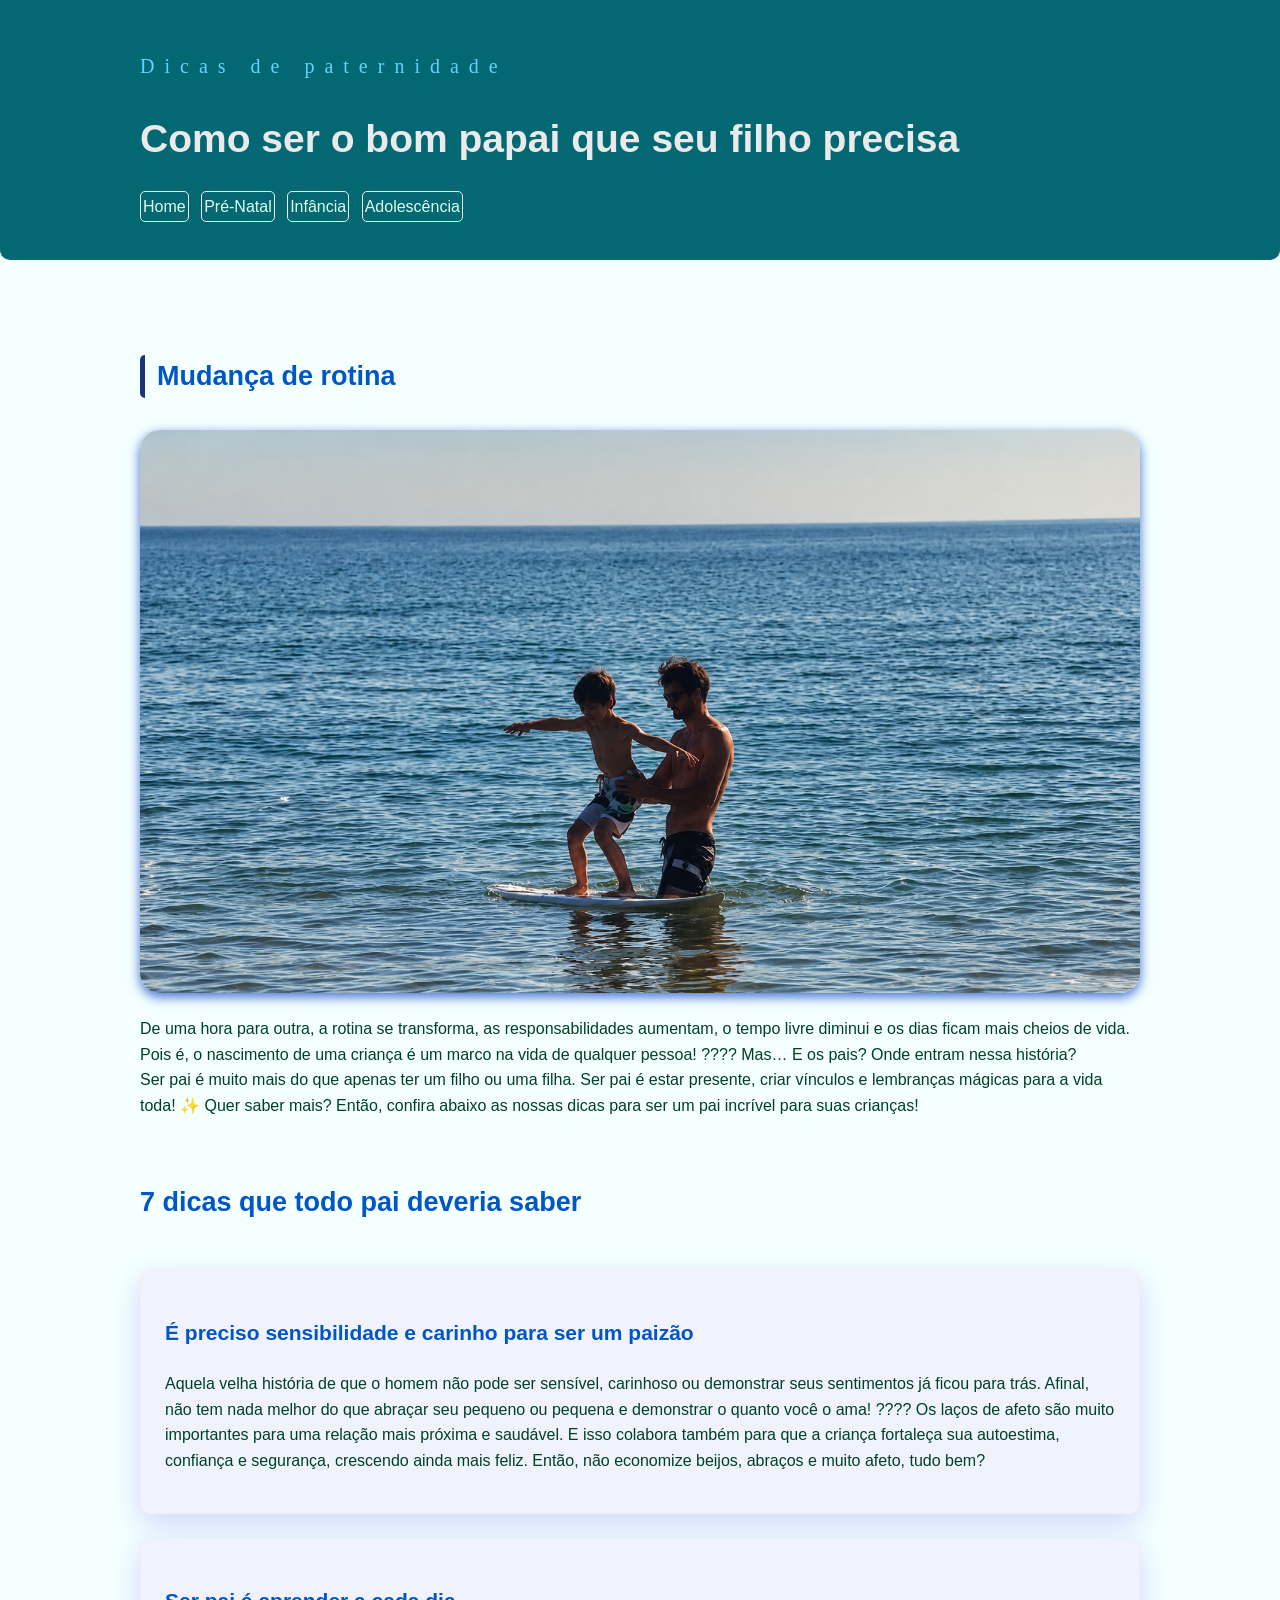
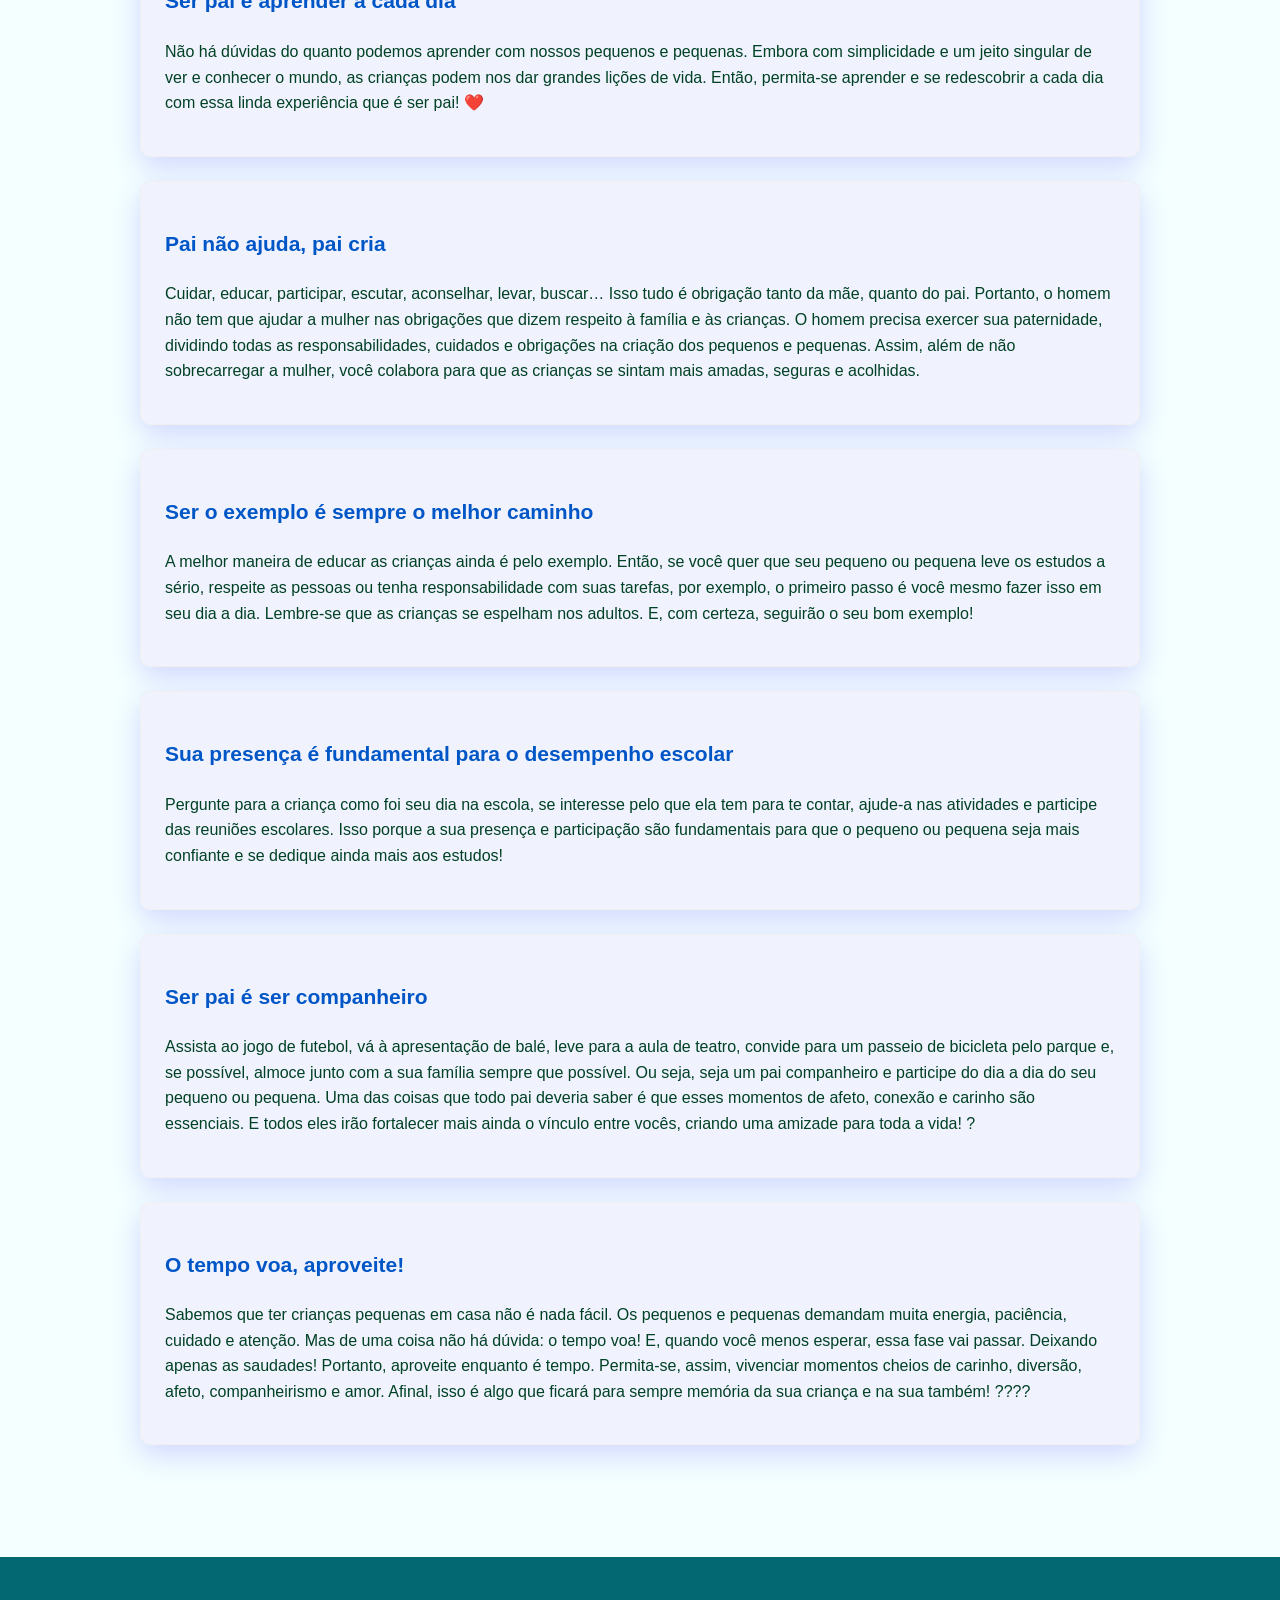
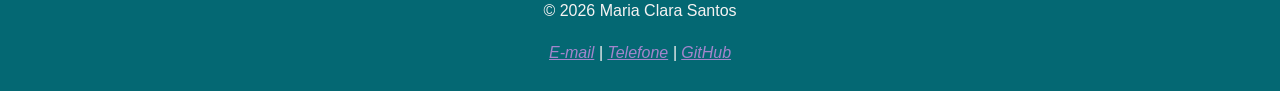
<file: index.html>
<!DOCTYPE html>
<html lang="pt-br">
<head>
    <meta charset="UTF-8">
    <meta name="viewport" content="width=device-width, initial-scale=1.0">
    <title>Document</title>
    <link rel="stylesheet" href="./style/style.css">
</head>
<body>
     <header class="cabecalho">
        <div class="container">
            <p class="etiqueta">
               Dicas de paternidade
            </p>

            <h1>Como ser o bom papai que seu filho precisa</h1>

            <p class="subtitulo">
            
            </p>

            <nav class="menu-principal">
                <ul class="menu-lista">
                    <li><a class="menu-link" href="index.html">Home</a></li>
                    <li><a class="menu-link" href="./pages/maternidade.html">Pré-Natal</a></li>
                    <li><a class="menu-link" href="./pages/infancia.html">Infância</a></li>
                    <li><a class="menu-link" href="./pages/adolescencia.html">Adolescência</a></li>
                </ul>

            </nav>
        </div>
    </header>

    <main>
       <section class="secao">
            <div class="container">
                <h2 class="titulo-secao">Mudança de rotina</h2>
                <img class="images" width="100%" src="./img/Pai ensinando filho a surfar no mar calmo (1).png" alt="">

                <div class="grade-cards">
                    <article>
                        <p>De uma hora para outra, a rotina se transforma, as responsabilidades aumentam, o tempo livre diminui e os dias ficam mais cheios de vida. 
                            Pois é, o nascimento de uma criança é um marco na vida de qualquer pessoa! ???? Mas… E os pais? Onde entram nessa história?  <br>
                            Ser pai é muito mais do que apenas ter um filho ou uma filha. Ser pai é estar presente, criar vínculos e lembranças mágicas para a vida toda!
                            ✨ Quer saber mais? Então, confira abaixo as nossas dicas para ser um pai incrível para suas crianças!
                        </p>
                    </article>

                    <h2>7 dicas que todo pai deveria saber</h2>

                    <article class="card-primeiros">
                        <h3> É preciso sensibilidade e carinho para ser um paizão</h3>
                        <p>Aquela velha história de que o homem não pode ser sensível, carinhoso ou demonstrar seus sentimentos já ficou para trás. Afinal, não tem nada melhor do que abraçar seu pequeno ou pequena e demonstrar o quanto você o ama! ????
                            Os laços de afeto são muito importantes para uma relação mais próxima e saudável. E isso colabora também para que a criança fortaleça sua autoestima, confiança e segurança, crescendo ainda mais feliz. Então, não economize beijos, abraços e muito afeto, tudo bem?</p>
                    </article>

                    <article class="card-primeiros">
                        <h3> Ser pai é aprender a cada dia</h3>
                        <p>Não há dúvidas do quanto podemos aprender com nossos pequenos e pequenas. Embora com simplicidade e um jeito singular de ver e conhecer o mundo, as crianças podem nos dar grandes lições de vida.
                           Então, permita-se aprender e se redescobrir a cada dia com essa linda experiência que é ser pai! ❤️</p>
                    </article>

                    <article class="card">
                        <h3>Pai não ajuda, pai cria</h3>
                        <p>
                            Cuidar, educar, participar, escutar, aconselhar, levar, buscar… Isso tudo é obrigação tanto da mãe, quanto do pai. Portanto, o homem não tem que ajudar a mulher nas obrigações que dizem respeito à família e às crianças.
                            O homem precisa exercer sua paternidade, dividindo todas as responsabilidades, cuidados e obrigações na criação dos pequenos e pequenas. Assim, além de não sobrecarregar a mulher, você colabora para que as crianças se sintam mais amadas, seguras e acolhidas.
                        </p>
                    </article>

                    <article class="card">
                        <h3>Ser o exemplo é sempre o melhor caminho</h3>
                        <p>
                            A melhor maneira de educar as crianças ainda é pelo exemplo. Então, se você quer que seu pequeno ou pequena leve os estudos a sério, respeite as pessoas ou tenha responsabilidade com suas tarefas, por exemplo, o primeiro passo é você mesmo fazer isso em seu dia a dia.
                            Lembre-se que as crianças se espelham nos adultos. E, com certeza, seguirão o seu bom exemplo!
                        </p>
                    </article>

                    <article class="card">
                        <h3>Sua presença é fundamental para o desempenho escolar</h3>
                        <p>
                            Pergunte para a criança como foi seu dia na escola, se interesse pelo que ela tem para te contar, ajude-a nas atividades e participe das reuniões escolares. 
                            Isso porque a sua presença e participação são fundamentais para que o pequeno ou pequena seja mais confiante e se dedique ainda mais aos estudos!
                        </p>
                    </article>

                    <article class="card">
                        <h3>
                            Ser pai é ser companheiro
                        </h3>
                        <p>
                            Assista ao jogo de futebol, vá à apresentação de balé, leve para a aula de teatro, convide para um passeio de bicicleta pelo parque e, se possível, almoce junto com a sua família sempre que possível. Ou seja, seja um pai companheiro e participe do dia a dia do seu pequeno ou pequena.
                            Uma das coisas que todo pai deveria saber é que esses momentos de afeto, conexão e carinho são essenciais. E todos eles irão fortalecer mais ainda o vínculo entre vocês, criando uma amizade para toda a vida! ?
                        </p>
                    </article>

                    <article class="card">
                        <h3>O tempo voa, aproveite!</h3>
                        <p>
                            Sabemos que ter crianças pequenas em casa não é nada fácil. Os pequenos e pequenas demandam muita energia, paciência, cuidado e atenção. Mas de uma coisa não há dúvida: o tempo voa! E, quando você menos esperar, essa fase vai passar. Deixando apenas as saudades!
                            Portanto, aproveite enquanto é tempo. Permita-se, assim, vivenciar momentos cheios de carinho, diversão, afeto, companheirismo e amor. Afinal, isso é algo que ficará para sempre memória da sua criança e na sua também! ????
                        </p>
                    </article>

                </div>
            </div>

        </section>
        
    </main>

    <footer class="rodape">
        <p>&copy; 2026 Maria Clara Santos</p>

        <address>
            <a href="mailto:mariacdsanttos@icloud.com">E-mail</a>
            <span> | </span>
            <a href="tel:+5515981332000">Telefone</a>
            <span> | </span>
            <a href="https://github.com/mariacdsantos" target="_blank">GitHub</a>
        </address>

    </footer>
    
  
    
</body>
</html>
</file>
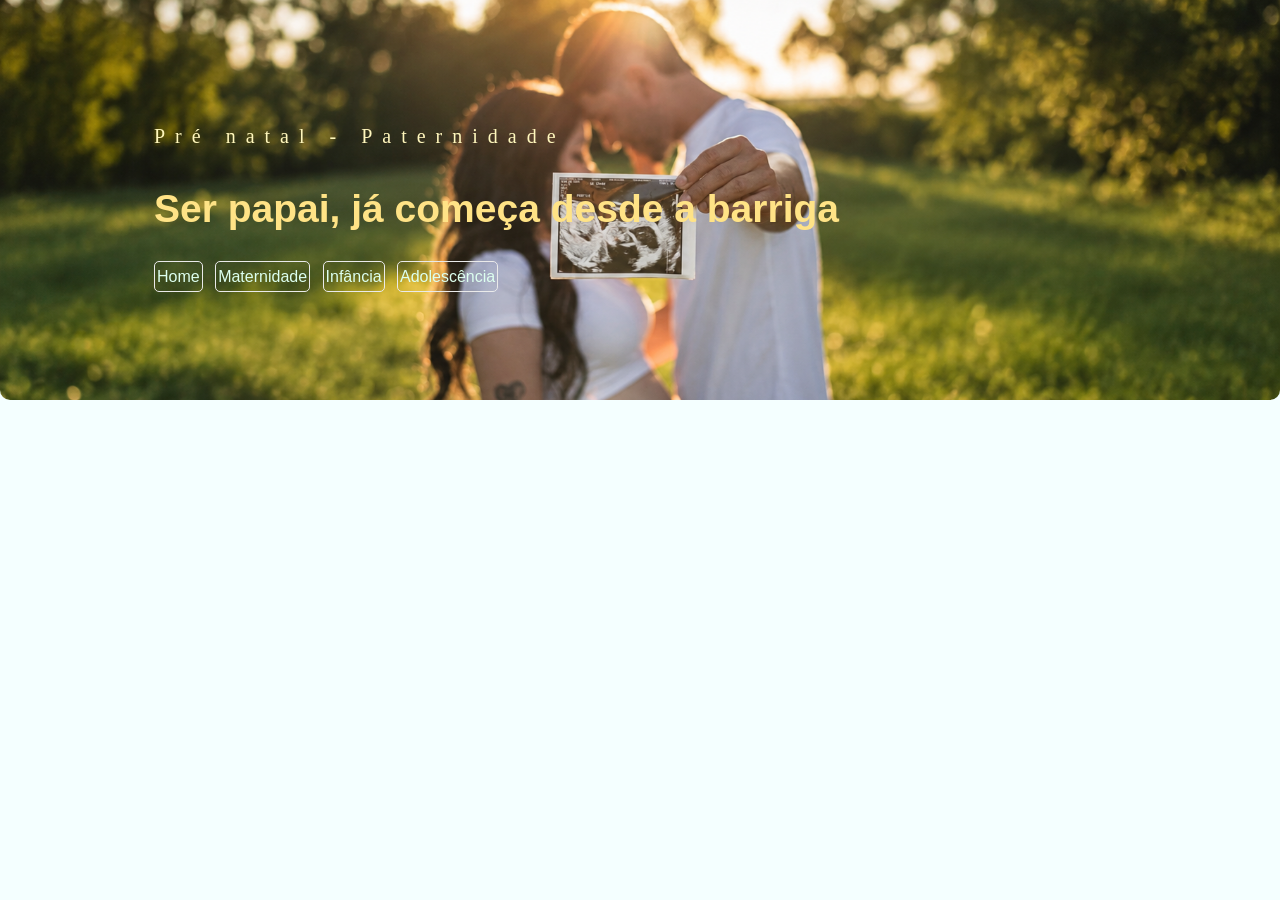
<file: pages/maternidade.html>
<!DOCTYPE html>
<html lang="en">
<head>
    <meta charset="UTF-8">
    <meta name="viewport" content="width=device-width, initial-scale=1.0">
    <title>Pré-Natal</title>
    <link rel="stylesheet" href="../style/style.css">
</head>
<body>
    <header class="cabecalho-p2">
        <div class="container">
            <p class="etiqueta-p2">
               Pré natal - Paternidade
            </p>

            <h1 class="pagina2">Ser papai, já começa desde a barriga</h1>

            <p class="subtitulo">
            
            </p>

            <nav class="menu-principal">
                <ul class="menu-lista">
                    <li><a class="menu-link-p2" href="../index.html">Home</a></li>
                    <li><a class="menu-link-p2" href="./maternidade.html">Maternidade</a></li>
                    <li><a class="menu-link-p2" href="./pages/infancia.html">Infância</a></li>
                    <li><a class="menu-link-p2" href="./pages/adolescencia.html">Adolescência</a></li>
                </ul>

            </nav>
        </div>
    </header>

    
</body>
</html>
</file>
<file: style/style.css>
*{
    box-sizing:border-box ;
}

body{
    margin: 0;
    background-color: rgb(244, 255, 255);
    color: rgb(0, 64, 36);
    font-family: Arial, Helvetica, sans-serif;
    font-size: 16px;
    line-height: 1.6;
}
h1,h2,h3{
    color: rgb(0, 86, 198);
}
h1{
    font-size: 39px;
    margin-bottom: 10px;
}
.pagina2{
     font-size: 39px;
    margin-bottom: 10px;
     color: rgb(255, 227, 134);

}
h2{
    font-size: 27px;
}
h3{
    font-size: 21px;
}
a{
    color: rgb(163, 133, 204);
}
.container{
    width: 90%;
    max-width: 1000px;
    margin: 0 auto;
}
.images{
    border-radius: 20px;
    box-shadow: 0px 4px 12px rgb(68, 113, 212);
}
.cabecalho-p2{
    background-image: url(../img/Ultrassom\ ao\ pôr\ do\ sol.png);
    padding: 100px;
    border-bottom-left-radius: 10px;
    border-bottom-right-radius: 10px;
    background-size: cover;
}

.cabecalho{
    background-color: rgb(4, 104, 115);
    color: rgb(234, 234, 234);
    padding: 30px;
     border-bottom-left-radius: 10px;
     border-bottom-right-radius: 10px;
}
.cabecalho h1{
    color: rgb(234, 234, 234);
    ;
}
.etiqueta-p2{
    font-family:Cambria, Cochin, Georgia, Times, 'Times New Roman', serif;
    margin-bottom: 5px;
    color: rgb(255, 247, 189);
    font-size: 20px;
    letter-spacing: 10px;

}
.etiqueta{
    font-family:Cambria, Cochin, Georgia, Times, 'Times New Roman', serif;
    margin-bottom: 5px;
    color: rgb(97, 210, 255);
    font-size: 20px;
    letter-spacing: 10px;
}
.menu-lista{
    margin: 20px 0 0;
    padding: 0;

    list-style: none;
}
.menu-lista li{
  display:inline-block;  

  margin-right: 8px;
  margin-bottom: 8px;
}
.menu-link{
    color:rgb(221, 255, 239) ;
    border: 1px solid rgb(234, 234, 234);
    border-radius: 5px;
    display: inline-block;
    padding: 2px ;
    text-decoration: none;
}
.menu-link-p2{
    color:rgb(221, 255, 239) ;
    border: 1px solid rgb(234, 234, 234);
    border-radius: 5px;
    display: inline-block;
    padding: 2px ;
    text-decoration: none;
}
.menu-link:hover{
    background-color: rgb(36, 122, 109);
    box-shadow: 0px 4px 12px rgb(228, 255, 228);
    transform: translate(-2px);
    
}
.secao{
    padding: 72px 0;
}
.titulo-secao{
    margin-bottom: 32px;
    padding-left: 12px;
    border-left: 5px solid rgb(25, 52, 122);
    border-radius: 5px;
}
.grade-cards{
    display: grid;
    gap: 24px;
}
.card-primeiros{

    padding: 24px;
    background-color: rgb(240, 243, 254);
    border: 1px solid rgb(240, 240, 240);
    border-radius: 10px;
    box-shadow: 0 10px 30px rgb(208, 215, 255);
    
}
.card{
    padding: 24px;
    background-color: rgb(240, 243, 254);
    border: 1px solid rgb(240, 240, 240);
    border-radius: 10px;
    box-shadow: 0 10px 30px rgb(208, 215, 255);
}
.lista-tecnologia{
    display: inline-block;
    gap: 12px;
    list-style: none;
    padding: 0;
    margin: 0;
}
.lista-tecnologia li{
    padding: 10px 14px;
    background-color:rgb(246, 243, 243);
    display: inline;
    border: 1px solid rgb(240, 240, 240);
    border-radius: 999px;
}
.rodape{
    margin-top: 40px;
    padding: 25px;
    background-color: rgb(4, 104, 115);
    color: rgb(246, 243, 243);
    text-align: center;
    
}
.rodape address{
    font-style: italic;
    
}
</file>
